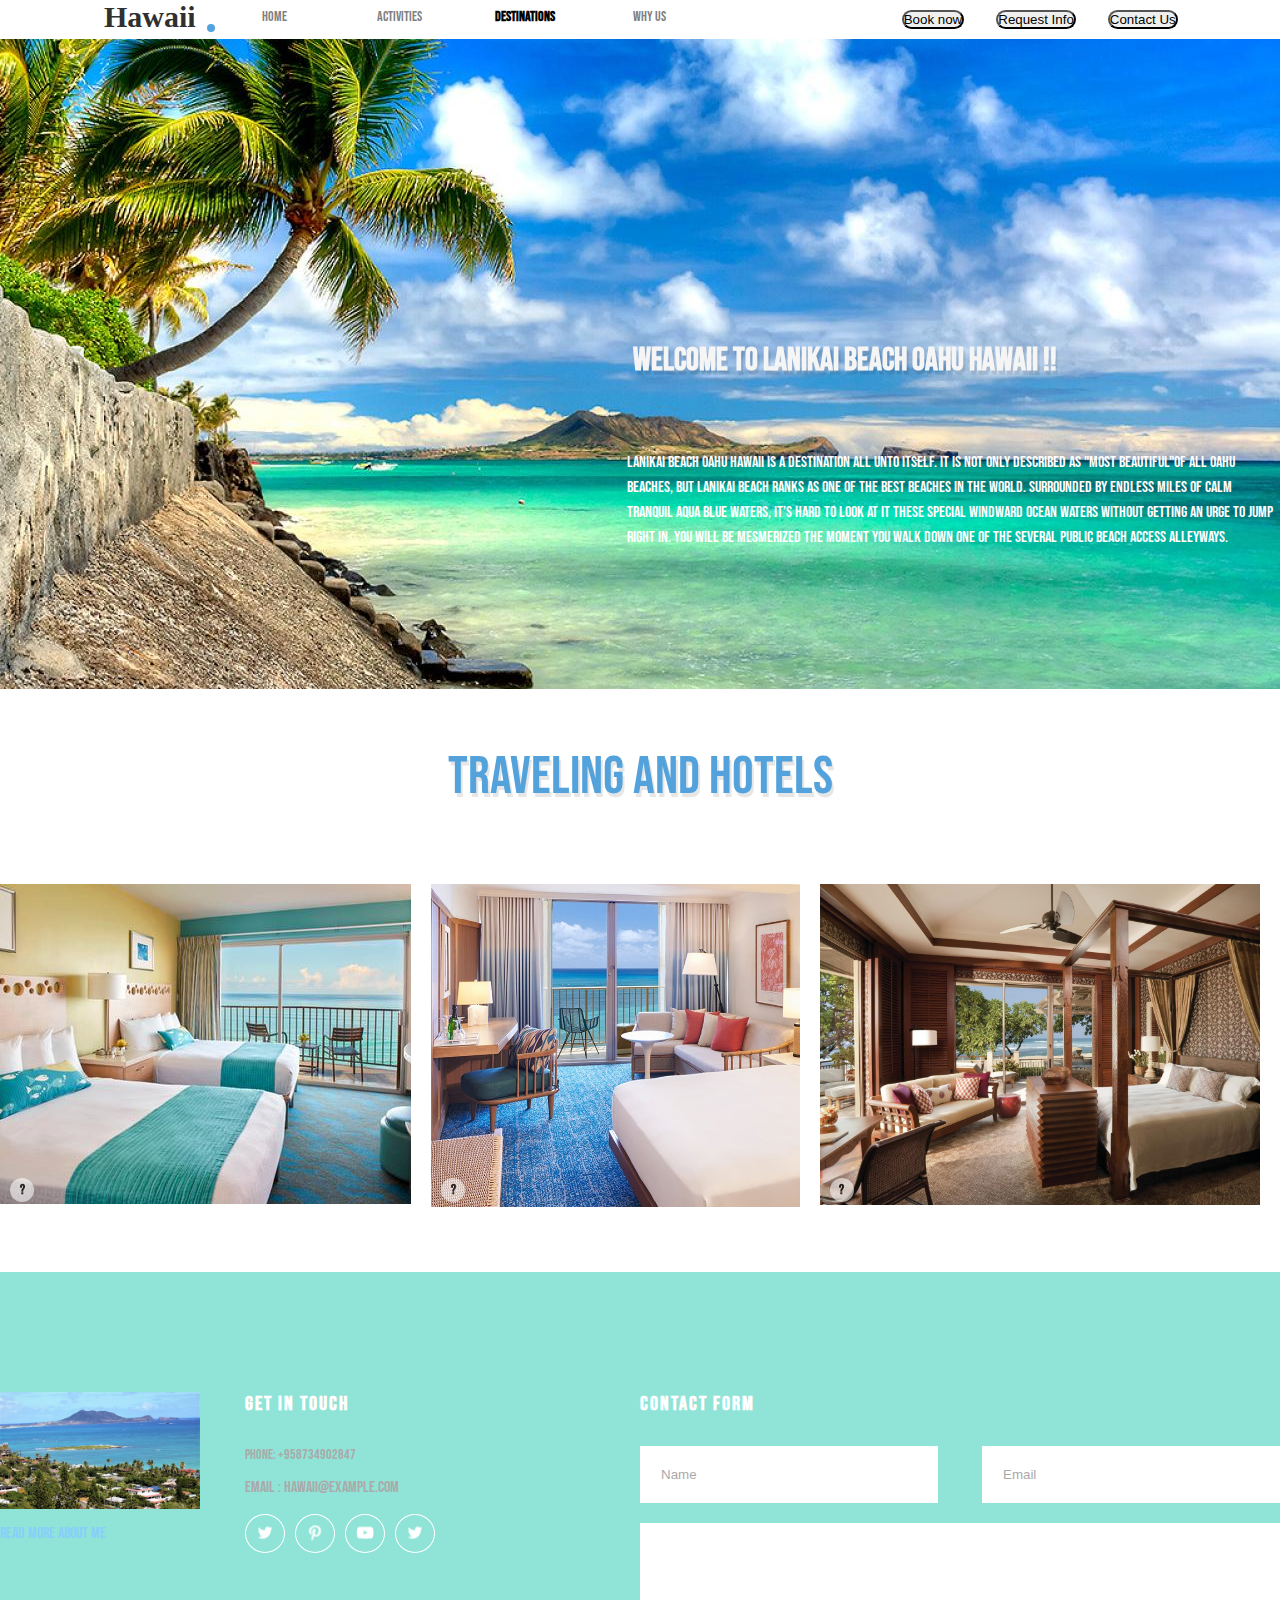
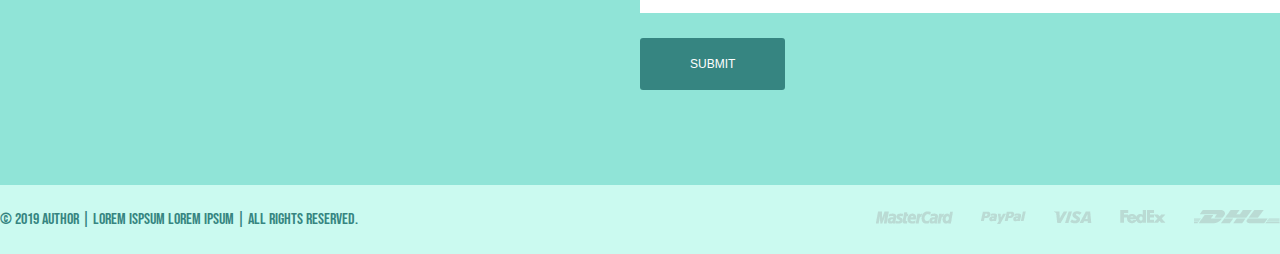
<file: html/hotels.html>
<!DOCTYPE html>
<html lang="en">

<head>
    <meta charset="UTF-8">
    <meta http-equiv="X-UA-Compatible" content="IE=edge">
    <meta name="viewport" content="width=device-width, initial-scale=1.0">
    <title>Hotels</title>
    <link rel="stylesheet" href="./../css/index.css">
    <link href="https://cdn.jsdelivr.net/npm/bootstrap@5.0.2/dist/css/bootstrap.min.css" rel="stylesheet" integrity="sha384-EVSTQN3/azprG1Anm3QDgpJLIm9Nao0Yz1ztcQTwFspd3yD65VohhpuuCOmLASjC" crossorigin="anonymous">
</head>

<body>
    <header>

        <nav>

            <div class="menu-bar">

                <ul>
                    <li class="label">Hawaii
                        <div class="fullstop"></div>
                    </li>

                    <li><a href="./../index.html">Home</a></li>
                    <li><a href="./activities.html">Activities</a></li>
                    <li><a href="#" class="current">Destinations</a></li>
                    <li><a href="./WhyThisdesign.html">Why us</a></li>


                </ul>
                <div class="mybutton">

                    <button class="btn btn-primary"> Book now</button>
                    <button class="btn btn-primary"> Request Info</button>
                    <button class="btn btn-primary">Contact Us</button>
                </div>

            </div>

        </nav>
    </header>

    <div id="heroImage">
        <h1 class="introduction">Welcome to Lanikai Beach Oahu Hawaii !!</h1>

        <p> Lanikai Beach Oahu Hawaii is a destination all unto itself. It is not only described as "most beautiful"of all Oahu beaches, but Lanikai Beach ranks as one of the best beaches in the world. Surrounded by endless miles of calm tranquil aqua blue
            waters, it’s hard to look at it these special windward ocean waters without getting an urge to jump right in. You will be mesmerized the moment you walk down one of the several public beach access alleyways. </p>
    </div>

    <section id="destination">
        <h2 class="universal-h2 universal-h2-bckg">Traveling and Hotels </h2>
        <div class="figure-box multiple-items">
            <figure class="cap-bot">
                <img src="./../images/hotels.jpg" alt="">
                <figcaption>
                    lorem ipsum lorem ipsum lorem ipsum lorem ipsum lorem ipsum lorem ipsum lorem ipsum lorem ipsum lorem ipsum lorem ipsum lorem ipsum lorem ipsum lorem ipsum lorem ipsum lorem ipsum lorem ipsum lorem ipsum lorem ipsum lorem ipsum lorem ipsum lorem ipsum

                </figcaption>
            </figure>
            <figure class="cap-bot">
                <img src="./../images/hotel2.jpg" alt="" style="width:430px">
                <figcaption>
                    lorem ipsum lorem ipsum lorem ipsum lorem ipsum lorem ipsum lorem ipsum lorem ipsum lorem ipsum lorem ipsum lorem ipsum lorem ipsum lorem ipsum lorem ipsum lorem ipsum lorem ipsum lorem ipsum lorem ipsum lorem ipsum lorem ipsum lorem ipsum lorem ipsum

                </figcaption>
            </figure>


            <figure class="cap-bot">
                <img src="./../images/hotel1.jpg " alt=" " style="width:514px;margin: 0; ">
                <figcaption>
                    lorem ipsum lorem ipsum lorem ipsum lorem ipsum lorem ipsum lorem ipsum lorem ipsum lorem ipsum lorem ipsum lorem ipsum lorem ipsum lorem ipsum lorem ipsum lorem ipsum lorem ipsum lorem ipsum lorem ipsum lorem ipsum lorem ipsum lorem ipsum lorem ipsum

                </figcaption>
            </figure>


    </section>
    <section>


    </section>
    <footer class="site-footer ">
        <div class="site-container ">
            <div class="footer-inner ">
                <div class="footer-info ">
                    <div class="footer-info__left ">
                        <img src="./../images/Lanikai-Pillbox-Hike-2.jpg " alt="about me image " style="max-width: 200px; ">
                        <p>Read more about me</p>
                    </div>
                    <div class="footer-info__right ">
                        <h5>Get In Touch</h5>
                        <p class="footer-phone ">Phone: +958734902847</p>
                        <p>Email : Hawaii@Example.com</p>
                        <div class="social-icons">
                            <a href="# " target="_blank "><img src="./../images/social-twitter.png " alt="social icon "></a>
                            <a href="# " target="_blank "><img src="./../images/social-pinterest.png " alt="social icon "></a>
                            <a href="# " target="_blank "><img src="./../images/social-youtube.png " alt="social icon "></a>
                            <a href="# " target="_blank "><img src="./../images/social-twitter.png " alt="social icon "></a>
                        </div>
                    </div>
                </div>
                <div class="footer-contact-form ">
                    <h5>Contact Form</h5>
                    <form class="contact-form ">
                        <div class="contact-form__input ">
                            <input type="text" name="name" placeholder="Name">
                            <input type="email" name="email" placeholder="Email">
                        </div>
                        <textarea></textarea>
                        <input type="submit" name="submit" value="Submit" class="submit-button">
                    </form>
                </div>
            </div>
        </div>
        <div class=" footer-bottom ">
            <div class="site-container footer-bottom-inner ">
                <p>© 2019 Author | lorem ispsum lorem ipsum | All rights Reserved.</p>
                <div class="footer-bottom__img ">
                    <img src="./../images/footer-mastercard.png " alt="footer image ">
                    <img src="./../images/footer-paypal.png " alt="footer image ">
                    <img src="./../images/footer-visa.png " alt="footer image ">
                    <img src="./../images/footer-fedex.png " alt="footer image ">
                    <img src="./../images/footer-dhl.png " alt="footer image ">
                </div>
            </div>
        </div>
    </footer>
</body>

</html>
</file>
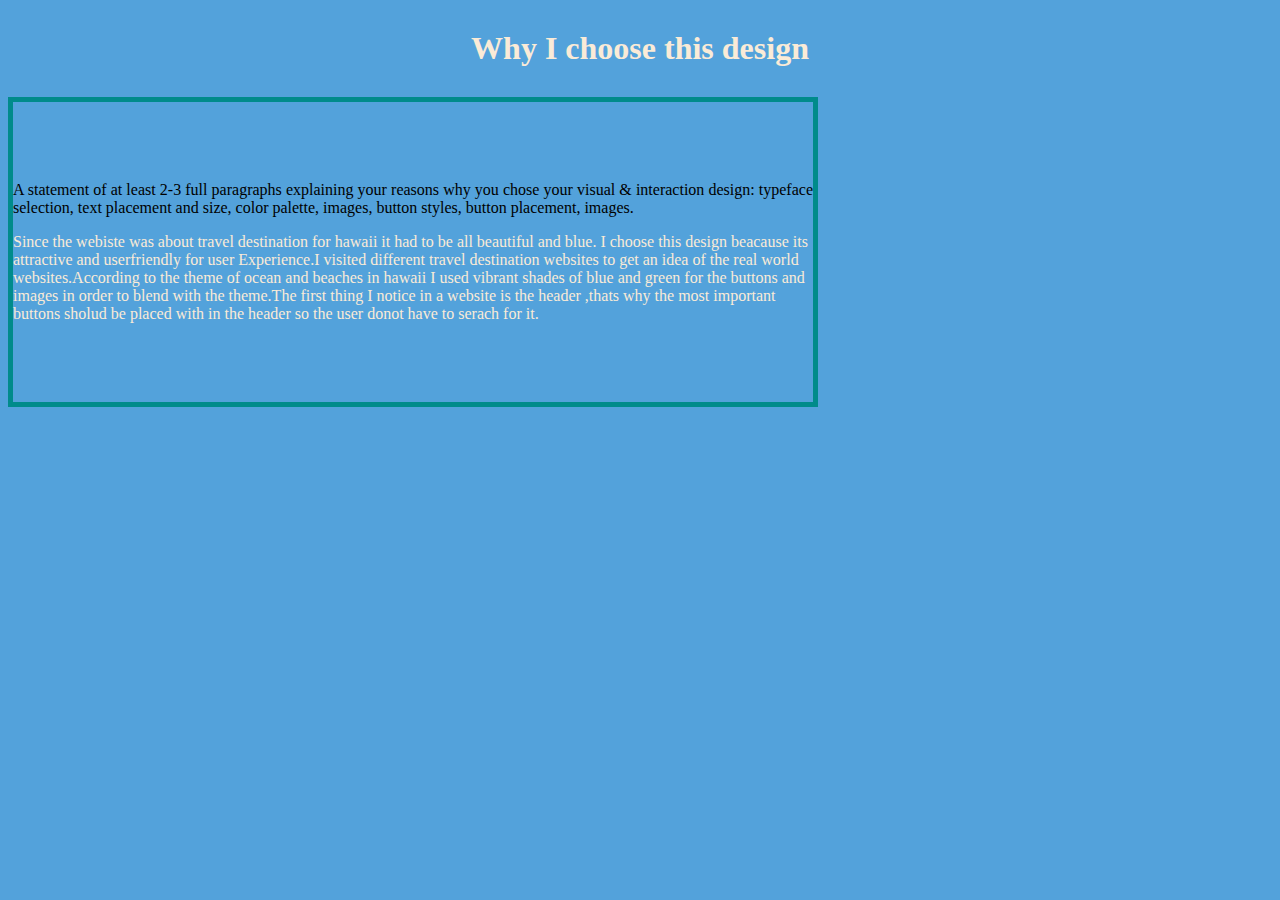
<file: html/WhyThisdesign.html>
<!DOCTYPE html>
<html lang="en">

<head>
    <meta charset="UTF-8">
    <meta http-equiv="X-UA-Compatible" content="IE=edge">
    <meta name="viewport" content="width=device-width, initial-scale=1.0">
    <title>design </title>
    <link href="https://cdn.jsdelivr.net/npm/bootstrap@5.0.2/dist/css/bootstrap.min.css" rel="stylesheet"
        integrity="sha384-EVSTQN3/azprG1Anm3QDgpJLIm9Nao0Yz1ztcQTwFspd3yD65VohhpuuCOmLASjC" crossorigin="anonymous">
    <style>
        body {
            background-color: #53a2db;
            ;
            color: antiquewhite;
          
        }

        p:nth-child(1) {
            text-align: justify;
            color: black;
        }

        div:nth-child(2) {
            width: 800px;
            height: 300px;
            border: 5px solid darkcyan;

        }
.container{
    display: flex;
    justify-content: center;
    align-items: center;

}

h1{
    text-align: center;
    margin: 30px;
}
    </style>
</head>

<body>

    <h1>Why I choose this design</h1>
    <div class="container">
    <div>
        <p> A statement of at least 2-3 full paragraphs explaining your reasons why you chose your visual & interaction
            design: typeface selection, text placement and size, color palette, images, button styles, button placement,
            images.
        </p>
        <p>Since the webiste was about travel destination for hawaii it had to be all beautiful and blue. I choose this
            design beacause its attractive and userfriendly for user Experience.I visited different travel destination
            websites to get an idea of the real world websites.According to the theme of ocean and beaches in hawaii I
            used vibrant shades of blue and green for the buttons and images in order to blend with the theme.The first
            thing I notice in a website is the header ,thats why the most important buttons sholud be placed with in the
            header so the user donot have to serach for it.
        </p>
    </div>
    </div>
</body>

</html>
</file>
<file: css/index.css>
@font-face {
    font-family: BebasNeue-Regular;
    src: url("./../fonts/BebasNeue-Regular.ttf");
}

html {
    width: 100%;
    height: 100%;
}

body {
    font-family: BebasNeue-Regular;
    overflow-x: hidden;
}

.menu-bar {
    background-color: white;
    width: 100%;
    font-size: 14px;
    display: flex;
    flex-direction: row;
    align-items: center;
    justify-content: space-around;
}

* {
    padding: 0;
    margin: 0;
}

.menu-bar ul {
    padding: 0px;
    margin: 0px;
    list-style-type: none;
}

.menu-bar ul li {
    width: 125px;
    height: 35px;
    text-align: center;
    line-height: 30px;
    float: left;
    position: relative;
}

.menu-bar ul li a {
    text-decoration: none;
    color: grey;
    display: block;
}

.menu-bar .fullstop {
    width: 8px;
    height: 8px;
    border-radius: 50%;
    background-color: #53a2db;
    position: absolute;
    top: 22px;
    left: 120px;
}

.label {
    font-size: 30px;
    color: #303030;
    font-weight: 800;
    font-family: Open Sans;
    text-align: center;
}

.mybutton button {
    margin: 10px 15px;
    border-radius: 20px;
}

section.headings {
    color: white;
}

section .fullstop {
    width: 10px;
    height: 10px;
    border-radius: 50%;
    background-color: white;
    position: relative;
    left: 420px;
    top: 10px;
}

h1 {
    font-size: 100px;
    font-weight: 800;
}

h2 {
    font-size: 54px;
}

h3 {
    font-size: 34px;
}

h1,
h2,
h3 {
    color: #ffffff;
    left: 100px;
    top: 50px;
}

h1,
h2 {
    filter: drop-shadow(2.5px 4.33px 0px rgba(10, 12, 12, 0.1));
}

h2,
h3 {
    font-weight: 400;
}

section .line {
    width: 244px;
    height: 1px;
    background-color: #ffffff;
    position: absolute;
    top: 360px;
    left: 100px;
}

.headings a {
    position: relative;
    top: 68px;
    text-decoration: none;
    left: 100px;
    font-size: 18px;
    color: #ffffff;
    font-weight: 400;
    font-style: italic;
    font-family: Open Sans;
    filter: drop-shadow(1.5px 2.598px 0px rgba(10, 12, 12, 0.1));
}

section .style {
    width: 220px;
    height: 98px;
    font-size: 13px;
    line-height: 18px;
    color: #707070;
    font-weight: 400;
    font-family: "Open Sans";
    text-align: center;
}

footer .footer {
    width: 100%;
    height: 40px;
    background-color: #d8d8d8;
    position: absolute;
    bottom: 0px;
    display: flex;
    justify-content: space-around;
    align-items: center;
}

.footer p {
    font-size: 15px;
    line-height: 22px;
    color: #737373;
    font-weight: 400;
}

.menu-bar .current {
    color: black;
    font-weight: 600;
}

.introduction {
    position: absolute;
    top: 40%;
    left: 66%;
    transform: translate(-50%, -50%);
    font-weight: bolder;
    font-size: xx-large;
    color: whitesmoke;
}

#heroImage {
    background-image: url(../images/heroimage.jpeg);
    background-size: cover;
    display: flex;
    background-position: center;
    height: 650px;
    flex-direction: row;
    flex-wrap: wrap;
}

#heroImage p {
    position: absolute;
    top: 50%;
    left: 49%;
    text-align: left;
    color: #ffffff;
    line-height: 25px;
    overflow-wrap: break-word;
    word-wrap: break-word;
}

#my-container {
    width: 200px;
}

div.gallery {
    margin: 5px;
    border: 1px solid #ccc;
    float: left;
    width: 180px;
}

div.gallery:hover {
    border: 1px solid #777;
}

div.gallery img {
    width: 100%;
    height: auto;
}

div.desc {
    padding: 15px;
    text-align: center;
}

.fh5co-blog {
    margin-bottom: 175px;
}

.fh5co-blog .universal-h2,
#destination .universal-h2 {
    margin: 55px;
    padding-bottom: 20px;
    text-align: center;
    color: #53a2db;
}

@media (max-width: 620px) {
    .fh5co-blog {
        margin-bottom: 105px;
    }
}

.blog-inner {
    justify-content: space-between;
}

.single-blog {
    display: flex !important;
    width: 100%;
}

.single-blog .single-blog__img {
    width: 50%;
    font-size: 0;
}

.single-blog .single-blog__text {
    padding: 2%;
    border: 3px solid #f5f5f5;
    border-left: 0;
}

.single-blog .single-blog__text h4 {
    margin-bottom: 5px;
    font-size: 24px;
    line-height: 33px;
}

.single-blog .single-blog__text span {
    display: block;
    margin-bottom: 15px;
    font-size: 14px;
    color: #c18f59;
    font-family: "Calisto-MT-Bold";
}

.single-blog .single-blog__text p {
    color: #777;
    line-height: 21px;
}

@media (max-width: 992px) {
    .single-blog .single-blog__text {
        padding: 5%;
    }
    .single-blog .single-blog__text h4 {
        margin-bottom: 3px;
        font-size: 20px;
        line-height: 24px;
    }
    .single-blog .single-blog__text p {
        font-size: 14px;
        line-height: 19px;
    }
}

@media (max-width: 420px) {
    .single-blog .single-blog__text {
        padding: 3%;
    }
    .single-blog .single-blog__text h4 {
        font-size: 16px;
    }
    .single-blog .single-blog__text span {
        margin-bottom: 7px;
        font-size: 12px;
    }
    .single-blog .single-blog__text p {
        font-size: 13px;
        line-height: 16px;
    }
}

.single-blog:nth-child(even) h4 {
    color: #c18f59;
}

@media (max-width: 1250px) {
    .single-blog .single-blog__img img {
        width: 100%;
        height: 100%;
    }
}


/* hotel section css*/

figure {
    display: block;
    position: relative;
    overflow: hidden;
    margin: 0 20px 20px 0;
}

figcaption {
    position: absolute;
    background: rgba(0, 0, 0, 0.75);
    color: white;
    padding: 10px 20px;
    opacity: 0;
    transition: all 0.6s ease;
    -moz-transition: all 0.6s ease;
    -o-transition: all 0.6s ease;
}

figure:hover figcaption {
    opacity: 1;
}

figure:before {
    content: "?";
    position: absolute;
    font-weight: 800;
    background: rgba(255, 255, 255, 0.75);
    text-shadow: 0 0 5px white;
    color: black;
    width: 24px;
    height: 24px;
    -webkit-border-radius: 12px;
    -moz-border-radius: 12px;
    border-radius: 12px;
    text-align: center;
    font-size: 14px;
    line-height: 24px;
    transition: all 0.6s ease;
    opacity: 0.75;
}

figure:hover:before {
    opacity: 0;
}

.cap-left:before {
    bottom: 10px;
    left: 10px;
}

.cap-left figcaption {
    bottom: 0;
    left: -30%;
}

.cap-left:hover figcaption {
    left: 0;
}

.cap-right:before {
    bottom: 10px;
    right: 10px;
}

.cap-right figcaption {
    bottom: 0;
    right: -30%;
}

.cap-right:hover figcaption {
    right: 0;
}

.cap-top:before {
    top: 10px;
    left: 10px;
}

.cap-top figcaption {
    left: 0;
    top: -30%;
}

.cap-top:hover figcaption {
    top: 0;
}

.cap-bot:before {
    bottom: 10px;
    left: 10px;
    margin: 0px;
}

.cap-bot figcaption {
    left: 0;
    bottom: -30%;
}

.cap-bot:hover figcaption {
    bottom: 0;
}

.figure-box {
    display: flex;
    flex-direction: row;
    justify-content: space-between;
    margin-bottom: 40px;
}


/* hotel section css end */

.fh5co-social {
    position: relative;
    padding: 63px 0;
    background-image: url("../images/social-bckg.jpg");
    background-size: cover;
    background-position: center;
}

.fh5co-social::after {
    content: "";
    position: absolute;
    top: 0;
    left: 0;
    width: 100%;
    height: 100%;
    background-color: #c18f59;
    opacity: 0.9;
}

.fh5co-social .site-container {
    position: relative;
    z-index: 1;
}

@media (max-width: 620px) {
    .fh5co-social {
        padding: 40px 0;
    }
}

.social {
    display: flex;
    justify-content: space-between;
    align-items: center;
}

.social h5 {
    font-size: 24px;
    color: #fff;
}

@media (max-width: 620px) {
    .social {
        flex-direction: column;
    }
}

.social-icons a {
    position: relative;
    border: 1px solid white;
    border-radius: 50%;
    padding: 13px 23px;
    margin-right: 10px;
    transition: 0.3s ease;
}

.social-icons a:hover {
    background-color: rgb(54, 133, 129);
    border-color: transparent;
}

.social-icons img {
    position: absolute;
    left: 50%;
    top: 50%;
    transform: translate(-50%, -50%);
}

@media (max-width: 620px) {
    .social-icons {
        margin: 35px 0;
    }
}

.site-footer {
    padding-top: 120px;
    background-color: #90e4d7
}

@media (max-width: 1250px) {
    .site-footer {
        padding-top: 60px;
    }
}

.footer-inner {
    display: flex;
    justify-content: space-between;
    padding-bottom: 95px;
}

.footer-inner h5 {
    margin-bottom: 30px;
    font-size: 20px;
    letter-spacing: 2px;
    color: #fff;
}

@media (max-width: 1250px) {
    .footer-inner {
        padding-bottom: 50px;
        flex-direction: column;
    }
}

.footer-info {
    width: 50%;
    display: flex;
}

.footer-info .footer-info__left {
    margin-right: 45px;
}

.footer-info .footer-info__left img {
    margin-bottom: 10px;
}

.footer-info .footer-info__left p {
    color: lightskyblue;
}

@media (max-width: 620px) {
    .footer-info .footer-info__left {
        margin-right: 0;
        margin-bottom: 20px;
    }
}

.footer-info .footer-info__right p {
    margin-bottom: 15px;
    color: #aaa;
}

.footer-info .footer-info__right .footer-phone {
    font-size: 14px;
}

.footer-info .footer-info__right .social-icons {
    margin-top: 27px;
}

.footer-info .footer-info__right .social-icons a {
    padding: 9px 19px;
}

@media (max-width: 1250px) {
    .footer-info {
        width: 100%;
        margin-bottom: 20px;
    }
}

@media (max-width: 620px) {
    .footer-info {
        flex-direction: column;
        align-items: center;
    }
}

.footer-contact-form {
    width: 50%;
}

.footer-contact-form .contact-form__input {
    display: flex;
    justify-content: space-between;
    margin-bottom: 20px;
}

.footer-contact-form .contact-form__input input {
    width: 40%;
    padding: 20px;
    border: 1px solid white;
    background-color: white;
    color: #c18f59;
}

.footer-contact-form .contact-form__input input::placeholder {
    color: #aaa;
}

@media (max-width: 1250px) {
    .footer-contact-form .contact-form__input input {
        width: 45%;
    }
}

@media (max-width: 520px) {
    .footer-contact-form .contact-form__input input {
        width: 100%;
    }
}

.footer-contact-form textarea {
    box-sizing: border-box;
    height: 90px;
    width: 100%;
    margin-bottom: 20px;
    padding: 20px;
    border: 1px solid white;
    background-color: white;
    resize: none;
    color: #c18f59;
}

.footer-contact-form .submit-button {
    padding: 19px 50px;
    text-transform: uppercase;
    font-size: 12px;
    color: #fff;
    background-color: rgb(54, 133, 129);
    border: none;
    border-radius: 3px;
    cursor: pointer;
    transition: 0.3s ease;
}

.footer-contact-form .submit-button:hover {
    background-color: rgb(184, 247, 233);
}

.footer-bottom {
    padding: 25px 0;
    background-color: rgb(203, 250, 240);
}

.footer-bottom-inner {
    display: flex;
    justify-content: space-between;
}

.footer-bottom-inner p {
    color: rgb(54, 133, 129);
}

.footer-bottom-inner a {
    color: #c18f59;
    text-decoration: none;
    transition: 0.3s ease;
}

.footer-bottom-inner a:hover {
    color: rgb(54, 133, 129);
}

.footer-bottom-inner .footer-bottom__img img {
    margin-right: 25px;
}

.footer-bottom-inner .footer-bottom__img img:last-child {
    margin-right: 0;
}

@media (max-width: 992px) {
    .footer-bottom-inner {
        flex-direction: column;
        align-items: center;
    }
    .footer-bottom-inner p {
        font-size: 14px;
        margin-bottom: 20px;
    }
}
</file>
